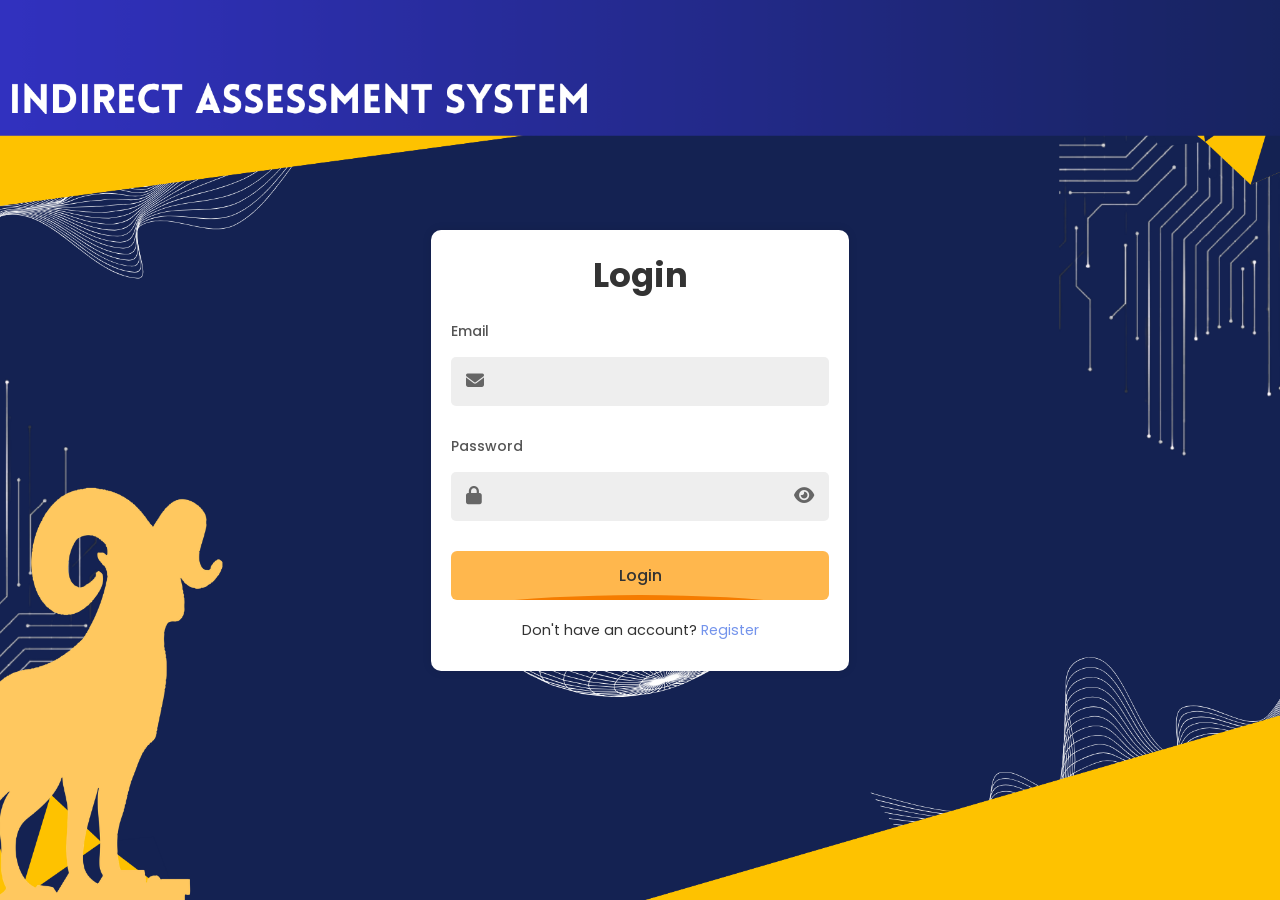
<file: SampleProject/index.html>
<!DOCTYPE html>
<html lang="en">
<head>
    <meta charset="UTF-8">
    <meta name="viewport" content="width=device-width, initial-scale=1.0">
    <title>Indirect Assessment System - Login</title>
    <link rel="stylesheet" href="style.css">
    <link rel="stylesheet" href="https://cdnjs.cloudflare.com/ajax/libs/font-awesome/6.5.1/css/all.min.css">
</head>
<body>
    <div class="container">
        <div class="form-box active" id="login-form">
            <form id="loginForm">
                <h2>Login</h2>

                <label for="email">Email</label>
                <div class="input-group">
                    <div class="input-wrapper">
                        <i class="fas fa-envelope input-icon"></i>
                        <input type="email" id="email" name="email" required>
                    </div>
                </div>

                <label for="login-password">Password</label>
                <div class="input-group">
                    <div class="input-wrapper">
                        <i class="fas fa-lock input-icon"></i>
                        <input type="password" id="login-password" name="password" required>
                        <i class="fas fa-eye toggle-password" onclick="togglePassword('login-password')"></i>
                    </div>
                </div>

                <button type="submit" class="wave-btn">
                    <span class="btn-text">Login</span>
                    <span class="wave"></span>
                </button>

                <p id="register-link">Don't have an account? <a href="#" onclick="showForm('register-form')">Register</a></p>
            </form>
        </div>

        <div class="form-box" id="register-form">
            <form id="registerForm">
                <h2>Register</h2>

                <label for="first_name">First Name</label>
                <div class="input-group">
                    <div class="input-wrapper">
                        <i class="fas fa-user input-icon"></i>
                        <input type="text" id="first_name" name="first_name" required>
                    </div>
                </div>

                <label for="last_name">Last Name</label>
                <div class="input-group">
                    <div class="input-wrapper">
                        <i class="fas fa-user input-icon"></i>
                        <input type="text" id="last_name" name="last_name" required>
                    </div>
                </div>

                <label for="email_address">Email Address</label>
                <div class="input-group">
                    <div class="input-wrapper">
                        <i class="fas fa-envelope input-icon"></i>
                        <input type="email" id="email_address" name="email_address" required>
                    </div>
                </div>

                <label for="program">Program</label>
                <div class="input-group">
                    <div class="input-wrapper">
                        <select id="program" name="Program" required>
                            <option value="">Select Program</option>
                            <option value="BSCPE">Bachelor of Science in Computer Engineering</option>
                            <option value="BSCE">Bachelor of Science in Civil Engineering</option>
                            <option value="BSECE">Bachelor of Science in Electronics Engineering</option>
                        </select>
                    </div>
                </div>

                <label for="student_id">School ID</label>
                <div class="input-group">
                    <div class="input-wrapper">
                        <i class="fas fa-id-card input-icon"></i>
                        <input type="text" id="student_id" name="School_id" required>
                    </div>
                </div>

                <button type="submit" name="register" class="wave-btn">
                    <span class="btn-text">Register</span>
                    <span class="wave"></span>
                </button>

                <p>Already have an account? <a href="#" onclick="showForm('login-form'); document.getElementById('register-link').style.display = 'block';">Login</a></p>
            </form>
        </div>
    </div>

    <script src="script.js"></script>
</body>
</html>
</file>
<file: SampleProject/style.css>
@import url('https://fonts.googleapis.com/css2?family=Poppins:wght@300;400;500;600;700&display=swap');

* {
    margin: 0;
    padding: 0;
    box-sizing: border-box;
    font-family: 'Poppins', serif;
}

body {
    display: flex;
    justify-content: center;
    align-items: center;
    min-height: 100vh;
    background-image: url('Images/LogBG.png');
    background-size: cover;
    background-position: center;
    background-repeat: no-repeat;
    background-attachment: fixed;
    color: #333;
}

.container {
    margin: 0 15px;
}

.form-box {
    width: 100%;
    max-width: 450px;
    padding: 20px;
    background: #fff;
    border-radius: 10px;
    box-shadow: 0 0 10px rgba(0, 0, 0, 0.1);
    display: none;
}

#register-form.form-box {
    max-width: 380px;
    padding: 15px;
    transform: translateY(45px);
}

.form-box.active {
    display: block;
}

h2 {
    font-size: 34px;
    text-align: center;
    margin-bottom: 20px;
}

.input-group {
    margin-bottom: 20px;
}

label {
    display: block;
    margin-bottom: 5px;
    font-weight: 500;
    color: #555;
    font-size: 14px;
}

.input-wrapper {
    position: relative;
}

.input-icon {
    position: absolute;
    left: 15px;
    top: 50%;
    transform: translateY(-50%);
    color: #666;
    font-size: 18px;
    z-index: 1;
}

.toggle-password {
    position: absolute;
    right: 15px;
    top: 50%;
    transform: translateY(-50%);
    color: #666;
    font-size: 18px;
    cursor: pointer;
    z-index: 1;
    background: none;
    border: none;
}

input, select {
    width: 100%;
    padding: 12px 12px 12px 50px;
    background: #eee;
    margin: 10px 0;
    border: none;
    border-radius: 5px;
    outline: none;
    font-size: 16px;
    color: #333;
}

/* BUTTON STYLES */

button {
    position: relative;
    overflow: hidden;
    width: 100%;
    padding: 12px 30px;
    background: #FFB74D;
    color: #333;
    border: none;
    border-radius: 6px;
    font-size: 16px;
    font-weight: 500;
    cursor: pointer;
    margin-bottom: 20px;
    z-index: 1;
    transition: color 0.3s ease;
}

/* WAVE ELEMENT */
.wave {
    position: absolute;
    bottom: 0;
    left: 0;
    width: 100%;
    height: 100%;
    background: #F57C00;

    /* splash feel */
    border-radius: 50% 50% 0 0;

    transform: translateY(100%) scale(1.2);
    transition: transform 0.6s cubic-bezier(0.22, 1, 0.36, 1);

    z-index: -1;
}

/* HOVER EFFECT */
.wave-btn:hover .wave {
    transform: translateY(0%) scale(1.2);
}

/* TEXT COLOR CHANGE */
.wave-btn:hover {
    color: #fff;
}

/* CLICK RIPPLE EFFECT */
button::before {
    content: '';
    position: absolute;
    top: 50%;
    left: 50%;
    width: 0;
    height: 0;
    background: rgba(255, 255, 255, 0.5);
    border-radius: 50%;
    transform: translate(-50%, -50%);
    transition: width 0.6s, height 0.6s;
}

button:active::before {
    width: 300px;
    height: 300px;
}

p {
    font-size: 14.5px;
    text-align: center;
    margin-bottom: 10px;
}

p a {
    color: #7494ec;
    text-decoration: none;
}

p a:hover {
    text-decoration: underline;
}

.login-container {
    margin: 0 15px;
}
</file>
